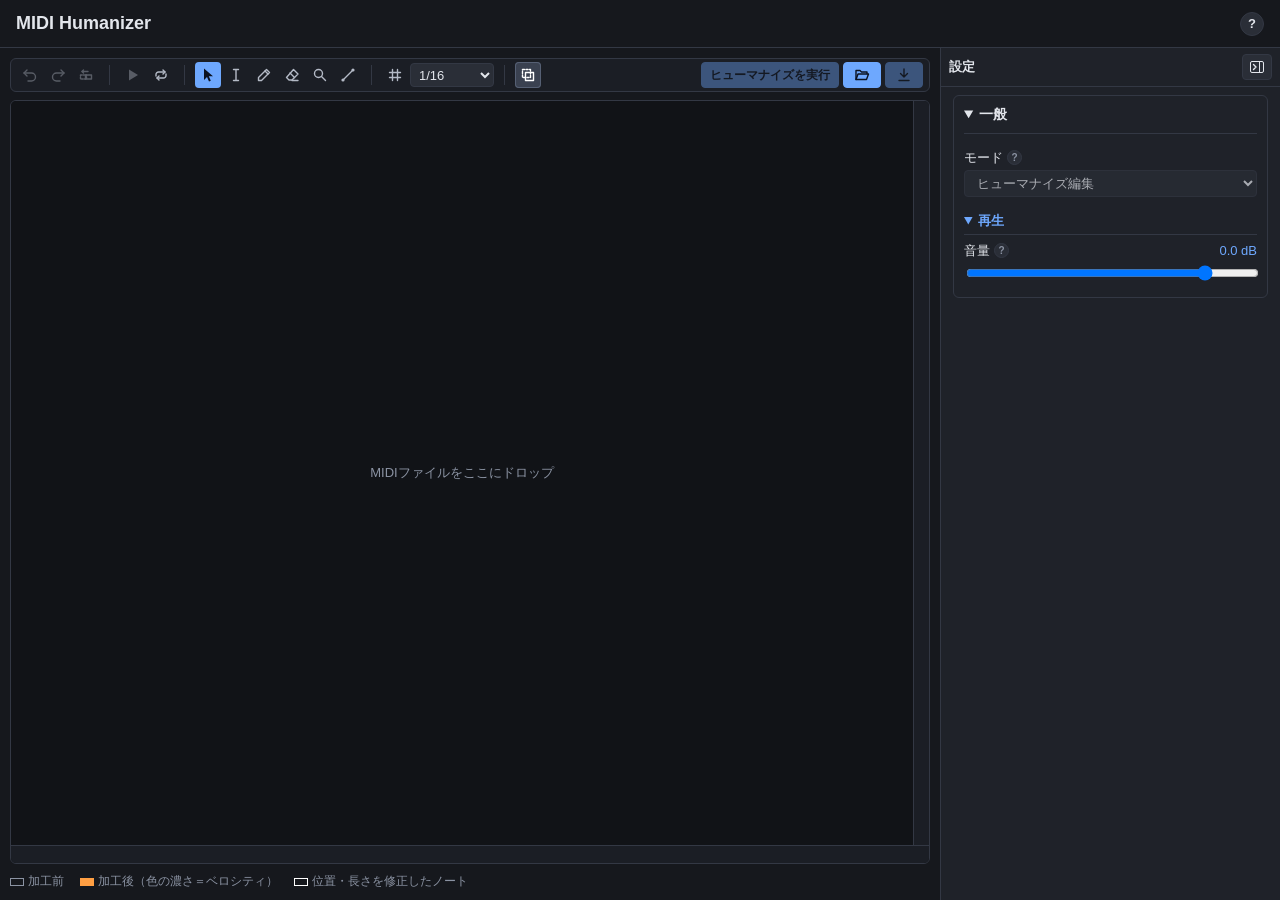
<file: apps/midi-humanizer/index.html>
<!doctype html>
<html lang="ja">
  <head>
    <meta charset="utf-8" />
    <title>MIDI Humanizer</title>
    <meta name="viewport" content="width=device-width, initial-scale=1" />
    <link rel="stylesheet" href="css/style.css" />
  </head>
  <body>
    <header>
      <h1>MIDI Humanizer</h1>
      <button id="helpBtn" type="button" class="help-btn" title="操作方法" aria-label="操作方法">?</button>
    </header>

    <main>
      <section id="view">
        <!-- Cubase風のツールバー。アイコンは 16×16 の線画（stroke は文字色） -->
        <div class="toolbar" role="toolbar" aria-label="ツールバー">
          <span class="tb-group">
            <button id="undoBtn" type="button" class="tb-btn" disabled title="元に戻す（Ctrl+Z）" aria-label="元に戻す">
              <svg viewBox="0 0 16 16"><path d="M5 3 2 6l3 3" /><path d="M2 6h7.5a4 4 0 0 1 0 8H6" /></svg>
            </button>
            <button id="redoBtn" type="button" class="tb-btn" disabled title="やり直し（Ctrl+Y / Ctrl+Shift+Z）" aria-label="やり直し">
              <svg viewBox="0 0 16 16"><path d="m11 3 3 3-3 3" /><path d="M14 6H6.5a4 4 0 0 0 0 8H10" /></svg>
            </button>
            <button id="resetNotes" type="button" class="tb-btn" disabled title="ノートの修正を取り消す" aria-label="ノートの修正を取り消す">
              <svg viewBox="0 0 16 16"><rect x="2.5" y="8" width="6" height="4" stroke-dasharray="1.5 1.2" /><rect x="7.5" y="8" width="6" height="4" /><path d="M10 4.5H4" /><path d="M5.5 3 4 4.5 5.5 6" /></svg>
            </button>
          </span>
          <span class="tb-sep"></span>
          <span class="tb-group">
            <button id="playToggle" type="button" class="tb-btn play" disabled title="再生／停止（Space）" aria-label="再生／停止">
              <svg class="ic-play" viewBox="0 0 16 16"><path class="fill" d="M4 2.5v11l9-5.5z" /></svg>
              <svg class="ic-stop" viewBox="0 0 16 16"><rect class="fill" x="3.5" y="3.5" width="9" height="9" /></svg>
            </button>
            <button id="loopToggle" type="button" class="tb-btn" aria-pressed="false" title="ループ再生" aria-label="ループ再生">
              <svg viewBox="0 0 16 16"><path d="M3 9V7.5A2.5 2.5 0 0 1 5.5 5H12" /><path d="m10 3 2 2-2 2" /><path d="M13 7v1.5a2.5 2.5 0 0 1-2.5 2.5H4" /><path d="m6 13-2-2 2-2" /></svg>
            </button>
          </span>
          <span class="tb-sep"></span>
          <span id="toolGroup" class="tb-group tb-tools" role="radiogroup" aria-label="編集ツール">
            <button type="button" class="tb-btn" data-tool="smart" role="radio" aria-checked="true" title="スマート（1）" aria-label="スマート">
              <svg viewBox="0 0 16 16"><path class="fill" d="M4 1.5v11.5l3-3 2 4.5 1.8-.8-2-4.4H13z" /></svg>
            </button>
            <button type="button" class="tb-btn" data-tool="range" role="radio" aria-checked="false" title="範囲選択（2）" aria-label="範囲選択">
              <svg viewBox="0 0 16 16"><path d="M5.5 2.5h5M5.5 13.5h5M8 2.5v11" /></svg>
            </button>
            <button type="button" class="tb-btn" data-tool="pencil" role="radio" aria-checked="false" title="鉛筆（3）" aria-label="鉛筆">
              <svg viewBox="0 0 16 16"><path d="M10.5 2.5l3 3-8 8H2.5v-3z" /><path d="m9 4 3 3" /></svg>
            </button>
            <button type="button" class="tb-btn" data-tool="eraser" role="radio" aria-checked="false" title="消しゴム（4）" aria-label="消しゴム">
              <svg viewBox="0 0 16 16"><path d="M9.5 2.5 14 7l-6 6H5l-2.5-2.5z" /><path d="m6 6 4.5 4.5" /><path d="M8 13.5h6" /></svg>
            </button>
            <button type="button" class="tb-btn" data-tool="zoom" role="radio" aria-checked="false" title="ズーム（5）" aria-label="ズーム">
              <svg viewBox="0 0 16 16"><circle cx="6.5" cy="6.5" r="4" /><path d="m9.5 9.5 4 4" /></svg>
            </button>
            <button type="button" class="tb-btn" data-tool="line" role="radio" aria-checked="false" title="ライン（6）" aria-label="ライン">
              <svg viewBox="0 0 16 16"><path d="M3 13 13 3" /><circle class="fill" cx="3" cy="13" r="1.6" /><circle class="fill" cx="13" cy="3" r="1.6" /></svg>
            </button>
          </span>
          <span class="tb-sep"></span>
          <span class="tb-group">
            <button id="snapToggle" type="button" class="tb-btn" aria-pressed="false" title="スナップ" aria-label="スナップ">
              <svg viewBox="0 0 16 16"><path d="M2.5 5.5h11M2.5 10.5h11M5.5 2.5v11M10.5 2.5v11" /></svg>
            </button>
            <select id="snapGrid" class="tb-select" title="グリッドの値" aria-label="グリッドの値">
              <option value="1/1">1/1</option>
              <option value="1/2">1/2</option>
              <option value="1/4">1/4</option>
              <option value="1/8">1/8</option>
              <option value="1/16" selected>1/16</option>
              <option value="1/32">1/32</option>
              <option value="1/2T">1/2 3連</option>
              <option value="1/4T">1/4 3連</option>
              <option value="1/8T">1/8 3連</option>
              <option value="1/16T">1/16 3連</option>
              <option value="1/32T">1/32 3連</option>
            </select>
          </span>
          <span id="handTools" class="tb-group hand-tools">
            <span class="tb-sep"></span>
            <button id="toLeft" type="button" class="tb-btn hand-btn left" data-icon="handLeft" aria-pressed="false" title="左手（L）" aria-label="左手"></button>
            <button id="toRight" type="button" class="tb-btn hand-btn right" data-icon="handRight" aria-pressed="false" title="右手（R）" aria-label="右手"></button>
            <span id="articTools" class="hidden">
              <button id="toNormal" type="button" class="tb-btn hand-btn" aria-pressed="false" aria-label="通常（ミュートなし）">N</button>
              <button id="toBrush" type="button" class="tb-btn hand-btn" aria-pressed="false" aria-label="ブラッシング">×</button>
              <button id="toPalm" type="button" class="tb-btn hand-btn" aria-pressed="false" aria-label="パームミュート">PM</button>
            </span>
            <button id="toAuto" type="button" class="tb-btn hand-btn" data-icon="reset" title="自動に戻す（A）" aria-label="自動に戻す"></button>
            <span id="handInfo" class="hand-info"></span>
          </span>
          <span class="tb-sep"></span>
          <span class="tb-group">
            <label id="colorTools" class="tb-label" title="色分け">
              <svg viewBox="0 0 16 16"><path d="M8 2a6 6 0 1 0 0 12c1 0 1.3-.8.8-1.6-.6-.9 0-1.9 1-1.9H12a2 2 0 0 0 2-2C14 4.7 11.3 2 8 2z" /><circle class="fill" cx="5" cy="7" r="1" /><circle class="fill" cx="8" cy="5" r="1" /><circle class="fill" cx="11" cy="7" r="1" /></svg>
              <select id="colorMode" class="tb-select" aria-label="色分け"></select>
            </label>
            <label class="tb-btn tb-check" title="加工前を重ねて表示">
              <input type="checkbox" id="showOriginal" checked />
              <svg viewBox="0 0 16 16"><rect x="2.5" y="2.5" width="8" height="8" stroke-dasharray="2 1.5" /><rect x="5.5" y="5.5" width="8" height="8" /></svg>
            </label>
          </span>
          <!-- 拡大はズームツールと Ctrl+ホイールで操作する（値の保持用に残す） -->
          <input type="range" id="zoom" class="hidden" min="0.02" max="0.6" step="any" value="0.12" />
          <!-- 実行・開く・書き出しは折り返しても離さない -->
          <span class="tb-file">
            <button id="runBtn" type="button" class="primary tb-download tb-run" disabled>ヒューマナイズを実行</button>
            <button id="openFile" type="button" class="primary tb-download" data-icon="open" aria-label="MIDIを開く"></button>
            <input type="file" id="file" accept=".mid,.midi" hidden />
            <button id="download" type="button" class="primary tb-download" disabled title="MIDIを書き出す" aria-label="MIDIを書き出す">
              <svg viewBox="0 0 16 16" aria-hidden="true"><path d="M8 2v8M4.5 6.5 8 10l3.5-3.5M3 13.5h10" /></svg>
            </button>
          </span>
        </div>
        <!-- ピアノロールと、右端（音域のスクロール・縦ズーム）・右下（横ズーム）のバー（Cubase風） -->
        <div class="roll-frame">
        <div id="rollWrap" class="roll-wrap">
          <!-- 小節番号の帯・音高とレーン名の列は、スクロールしても見えるよう重ねて固定表示する -->
          <div class="roll-inner">
            <canvas id="rollCorner" class="roll-corner" width="0" height="0"></canvas>
            <canvas id="rollRuler" class="roll-ruler" width="0" height="0"></canvas>
            <canvas id="rollKeys" class="roll-keys" width="0" height="0"></canvas>
            <canvas id="roll"></canvas>
          </div>
          <!-- 左端の列の下端に固定表示する、CC・ピッチベンドのレーンの作成・設定 -->
          <div id="laneTools" class="lane-tools hidden">
            <button id="laneAdd" type="button" title="コントローラーレーンを作成">＋</button>
            <button id="laneMenu" type="button" title="コントローラーレーン設定">▼</button>
          </div>
          <div id="selBox" class="sel-box hidden"></div>
          <div id="valueTip" class="value-tip hidden"></div>
          <div id="playhead" class="playhead hidden"><i></i></div>
          <div id="emptyMsg" class="empty-msg">MIDIファイルをここにドロップ</div>
        </div>
        <!-- 右端: ノート領域の横に、音域のスクロールバーと縦ズーム（行の高さ）を並べる。位置は app.js がノート領域に合わせる -->
        <div id="vBar" class="v-bar">
          <div id="pitchBar" class="pitch-bar hidden">
            <button id="pitchUp" type="button" class="bar-btn" title="高い音域へ" aria-label="高い音域へ">▲</button>
            <div id="pitchTrack" class="pitch-track"><div id="pitchThumb" class="pitch-thumb"></div></div>
            <button id="pitchDown" type="button" class="bar-btn" title="低い音域へ" aria-label="低い音域へ">▼</button>
            <button id="vZoomOut" type="button" class="bar-btn" title="縦に縮小" aria-label="縦に縮小">−</button>
            <input type="range" id="vZoom" class="v-zoom" min="3" max="24" step="1" value="7" title="縦方向の拡大" aria-label="縦方向の拡大" />
            <button id="vZoomIn" type="button" class="bar-btn" title="縦に拡大" aria-label="縦に拡大">＋</button>
          </div>
        </div>
        <!-- 下端: 横スクロール（ノート領域の幅に合わせる）と横ズーム -->
        <div class="h-bar">
          <span id="hScrollBox" class="h-scroll hidden">
            <button id="scrollLeftBtn" type="button" class="bar-btn" title="前へ" aria-label="前へ">◀</button>
            <span id="hTrack" class="h-track"><span id="hThumb" class="h-thumb"></span></span>
            <button id="scrollRightBtn" type="button" class="bar-btn" title="後へ" aria-label="後へ">▶</button>
          </span>
          <span id="hZoomBox" class="h-zoom hidden">
            <button id="hZoomOut" type="button" class="bar-btn" title="横に縮小" aria-label="横に縮小">−</button>
            <input type="range" id="hZoom" min="0" max="1000" step="1" value="500" title="横方向の拡大" aria-label="横方向の拡大" />
            <button id="hZoomIn" type="button" class="bar-btn" title="横に拡大" aria-label="横に拡大">＋</button>
          </span>
        </div>
        </div>
        <div class="legend">
          <span><i class="sw before"></i>加工前</span>
          <span class="legend-vel"><i class="sw after"></i>加工後（色の濃さ＝ベロシティ）</span>
          <span id="legendParts" class="legend-part legend-parts"></span>
          <span class="legend-hand"><i class="sw left"></i>左手</span>
          <span class="legend-hand"><i class="sw right"></i>右手（明るさ＝ベロシティ）</span>
          <span class="legend-strum"><i class="sw right"></i>↓ ダウン</span>
          <span class="legend-strum"><i class="sw left"></i>↑ アップ</span>
          <span class="legend-strum"><i class="sw single"></i>単音（明るさ＝ベロシティ）</span>
          <span class="legend-strum">× ブラッシング／PM パームミュート</span>
          <span><i class="sw edited"></i>位置・長さを修正したノート</span>
        </div>
        <!-- ヘッダーの「?」で開く操作方法（help.js がモーダルに入れて表示する） -->
        <template id="helpContent">
          <dl class="help-list">
            <dt>モード</dt>
            <dd>設定「一般」のモードで切り替える。MIDI編集：読み込んだMIDI（加工前）のノートを直接編集する（位置・長さ・音高・追加・削除・ノーマライズ）。ヒューマナイズ編集：ヒューマナイズした結果を手直しする（ノートは位置・長さの修正だけ。追加・削除・音高の変更はできない）。MIDI編集で変えてからヒューマナイズ編集に戻すと、ヒューマナイズし直す</dd>
            <dt>ツール</dt>
            <dd>ツールバーで切り替える（1〜6 キー）。スマート：下の「ノート」「レーン」の操作すべて／範囲選択：ドラッグで区間を選ぶ（クリック・Esc で解除）／鉛筆：ピアノのノートの手・ギターの和音のストローク方向の編集、レーンに点を描く（MIDI編集ではノートを追加。クリックでグリッド1つ分、右へドラッグで伸ばす）／消しゴム：レーンの点をクリック・なぞって消す（MIDI編集ではノートを消す）／ズーム：クリックで拡大、Alt+クリックで縮小／ライン：レーンにドラッグで直線（スロープ）を引く</dd>
            <dt>スナップ</dt>
            <dd>ツールバーの # でグリッドへの吸着をオン／オフ、右の欄でグリッドの値（1/1〜1/32・3連）を選ぶ。Shift を押している間はオン／オフが逆になる</dd>
            <dt>再生</dt>
            <dd>Space で再生／停止。上端の小節番号の帯（1小節目と拍子の変わる小節には拍子も表示）をクリック・ドラッグで再生位置を指定（Shift で拍に合わせる）、Ctrl+ドラッグで範囲選択（Ctrl+クリックで解除）。ループ（⟲）をオンにすると、範囲選択の区間をくり返す</dd>
            <dt>ノート</dt>
            <dd>ドラッグで移動、右端のドラッグで長さ変更（スナップに従う）。何も無い所のドラッグで範囲選択し、選択中のノートはまとめて動かせる。Esc で選択解除。位置・長さの修正はノートごとに覚え、パラメータを変えて実行し直してもヒューマナイズ後の位置に足し直す（白枠のノート）。ノートの右クリックでそのノートの修正を、ツールバーの取り消しボタンで選択したノート（選択が無ければすべて）の修正を取り消す。MIDI編集では上下へのドラッグで音高も変わり、ノートの右クリック・Delete キーでノートを消す</dd>
            <dt>左手／右手</dt>
            <dd>ピアノで色分けが「左手／右手」のとき、スマート・鉛筆でノートをクリックすると左手⇔右手を切り替え。ツールバーの L／R をオンにすると、鉛筆でなぞったノートをその手にする。選択して L（左手）／ R（右手）／ A（自動に戻す）キー・ボタン</dd>
            <dt>ストローク方向</dt>
            <dd>ギターで色分けが「方向 ↓↑」のとき、和音（2音以上）をクリックするとダウン⇔アップを切り替え（和音のノートをまとめて変える）。ツールバーの ↓／↑ をオンにすると、鉛筆でなぞった和音をその方向にする。選択して D（ダウン）／ U（アップ）／ A（自動に戻す）キー・ボタン。単音は方向で処理が変わらないため対象外</dd>
            <dt>ミュート奏法</dt>
            <dd>ギターで、ブラッシングの音に「×」、パームミュートの音に「PM」を表示する。選択して N（通常）／ X（ブラッシング）／ P（パームミュート）キー、またはツールバーの N／×／PM で変更（同時に鳴る音をまとめて変える。単音も対象）。ボタンをオンにすると、鉛筆でなぞった音をその奏法にする。A は方向と奏法の両方を判定に戻す</dd>
            <dt>レーン</dt>
            <dd>スマートではクリックで点を追加、点のクリックで選択（Shift+クリックで追加・解除）、点の無い所のドラッグで範囲選択（Shift で追加選択）、点のドラッグで移動、右クリックで削除、Delete キーで選択中の点を削除、Esc で選択解除（点のダブルクリックでステップ⇔スロープを切り替え）。鉛筆・消しゴム・ラインでも描ける。左端のレーン名のクリックで折りたたみ。左下の ＋ でレーンを作成、▼ でレーンの種類の変更・削除。MIDI編集では表示だけ（編集できない）。区間のレーン（ヒューマナイズ編集で、ベロシティの下に常に表示）は、クリックでその区間を範囲選択、ドラッグ・Shift+クリックで複数の区間をまとめて範囲選択（間の区間も含む。範囲選択・ズームのツールではツールのまま使え、範囲選択のツールなら区間に揃えずに選べる）。区間ごとに設定（プリセット・パラメータ・強度）を持ち、範囲を選ぶと先頭の区間の設定を設定欄に読み込む。範囲なしで実行すると、設定欄に出している区間だけ今の設定にし、ほかの区間はそれぞれの設定のまま揺らぎを振り直す。ヒューマナイズのパラメータ・強度・ドラムマップを変えると、値が決まったとき（スライダーは離したとき）に同じ区間（範囲選択があれば範囲内）を揺らぎを変えずに自動で処理し直す。レーン名の右のボタンで区間を結合（範囲選択があれば範囲の中だけ。拍子の変わる位置の境目は消えない）</dd>
            <dt>表示</dt>
            <dd>ノートとベロシティの境目のドラッグでノート領域の高さを変更（ダブルクリックで枠に合わせる）。ノート領域のホイール・右端のスクロールバーで音域を上下に移動。右端の − ＋ とスライダーで縦方向（1音の高さ）、右下で横方向に拡大・縮小。下端のバー・Shift+ホイールで横にスクロール。ホイールを押したままドラッグでつかんでスクロール、Ctrl+ホイール・ズームツールで横方向に拡大・縮小（カーソル位置を基準）</dd>
            <dt>元に戻す</dt>
            <dd>Ctrl+Z で元に戻す、Ctrl+Y / Ctrl+Shift+Z でやり直し（ノートの位置・長さ・レーンの編集が対象。手の修正は対象外）。ノートの編集は実行し直しても戻せるが、レーンの編集は実行し直すと戻せなくなる。MIDI編集の履歴は別に持つ（ノートの移動・追加・削除・ノーマライズ。最大50操作）。MIDI編集で変えてヒューマナイズし直すと、ヒューマナイズ編集の履歴は消える</dd>
          </dl>
        </template>
      </section>

      <aside id="controls">
        <div id="sideResizer" class="side-resizer" title="幅を変更"></div>
        <div class="side-head">
          <span class="side-title">設定</span>
          <!-- 再生ボタン（▶）と紛らわしくないよう、サイドパネルの絵＋矢印のアイコンにする。折りたたみ時は縦書きの「設定」も出す -->
          <button id="sideToggle" type="button" class="side-toggle" aria-expanded="true" title="設定を閉じる" aria-label="設定を閉じる">
            <svg class="side-toggle-icon" viewBox="0 0 16 16" width="16" height="16" aria-hidden="true">
              <rect x="1.5" y="2.5" width="13" height="11" rx="1.5" fill="none" stroke="currentColor"/>
              <line x1="10.5" y1="2.5" x2="10.5" y2="13.5" stroke="currentColor"/>
              <path class="side-toggle-arrow" d="M4.5 5.5 7 8 4.5 10.5" fill="none" stroke="currentColor" stroke-width="1.4" stroke-linecap="round" stroke-linejoin="round"/>
            </svg>
            <span class="side-toggle-label">設定</span>
          </button>
        </div>
        <div class="side-scroll">
          <details class="cat" open>
            <summary>一般</summary>
            <section>
              <!-- ファイルの情報と、ファイルを開いたときのモーダルで選んだ楽器・使用チャンネル（開き直すまで変えない） -->
              <div id="fileInfo" class="info"></div>
            </section>

            <section>
              <label class="row" for="mode"><span class="name" data-desc="MIDI編集：読み込んだMIDI（加工前）のノートを直接編集する。位置・長さ・音高の変更、追加・削除と、ノーマライズ（実演奏やヒューマナイズ済みのデータを、ベタ打ち相当に揃える）ができる。ヒューマナイズ編集：ヒューマナイズした結果を手直しする。MIDI編集で変えてからヒューマナイズ編集に切り替えると、今の設定でヒューマナイズし直す。ファイルを開くとヒューマナイズ編集になる">モード</span>
                <select id="mode" autocomplete="off" disabled>
                  <option value="source">MIDI編集</option>
                  <option value="humanize" selected>ヒューマナイズ編集</option>
                </select>
              </label>
              <!-- 楽器固有の詳細設定（スキーマの cat: 'instrument' のグループと、ドラムマップ）はモーダルで編集する -->
              <div id="playGroup" class="row buttons">
                <button id="openInstParams" type="button">楽器固有の詳細設定…</button>
              </div>
              <!-- モーダルの中身。開くたびにモーダルへ移し、閉じたらボタンの後ろへ戻す -->
              <div id="instPanel" class="hidden">
                <!-- ピアノ・ギター（中のグループは設定を描き直すたびに作り直す） -->
                <div id="instParams"></div>
                <!-- ドラム -->
                <section id="drumMap" class="group"></section>
              </div>
            </section>

            <!-- 試聴の設定（書き出すMIDIには影響しない。値はブラウザに保存） -->
            <details class="group" open>
              <summary>再生</summary>
              <label class="row" for="volume"><span class="head"><span class="name" data-desc="試聴の音量（0 dB が標準、左端は無音）。上げても -1 dB のリミッターで音割れを防ぐ。書き出すMIDIには影響しない">音量</span><span class="val" id="volumeVal"></span></span>
                <input type="range" id="volume" min="-60" max="12" step="0.5" value="0" />
              </label>
            </details>
          </details>

          <!-- ノーマライズ・ヒューマナイズの大項目は、ファイルを開くまで出さない（モードとあわせて syncCatUi で切り替える） -->
          <details id="normCat" class="cat" open>
            <summary>ノーマライズ</summary>
            <div id="normParams"></div>
            <p id="normGridWarn" class="hint warn hidden"></p>
          </details>

          <details id="humanCat" class="cat" open>
            <summary>ヒューマナイズ</summary>
            <section>
              <label class="row" for="intensity"><span class="head"><span class="name" data-desc="ランダムな揺れとタイミングのずれをまとめて増減（強弱の設計は対象外）">パラメータ強度</span><span class="val" id="intensityVal"></span></span>
                <input type="range" id="intensity" min="0" max="2" step="0.05" value="1" />
              </label>
            </section>
            <!-- プリセット・楽器ごとのパラメータは、ファイルを開いて楽器が決まるまで出さない（.file-only） -->
            <section class="file-only">
              <label class="row">プリセット <select id="preset"></select></label>
              <p id="presetMeterWarn" class="hint warn hidden"></p>
              <div class="row buttons">
                <button id="importPreset" type="button" data-icon="open" aria-label="プリセットを開く"></button>
                <button id="overwritePreset" type="button" data-icon="save" aria-label="上書き保存"></button>
                <button id="saveAsPreset" type="button" data-icon="saveAs" aria-label="名前を付けて保存"></button>
                <button id="exportPreset" type="button" data-icon="export" aria-label="プリセットを書き出す"></button>
                <button id="deletePreset" type="button" data-icon="delete" aria-label="削除"></button>
                <input type="file" id="presetFile" accept=".json" hidden />
              </div>
            </section>
            <div id="params" class="file-only"></div>
            <!-- ピアノの設定「「左手／右手」の判定」の欄（一般 > 楽器固有の詳細設定のモーダル）に差し込む（設定を描き直すたびに入れ直す） -->
            <div id="handActions" class="row buttons">
              <button id="clearHands" type="button" data-icon="reset" aria-label="修正内容を削除"></button>
              <button id="rejudgeHands" type="button" data-icon="refresh" aria-label="再判定する"></button>
            </div>
            <!-- ギターの設定「ストロークの方向・奏法」の欄（一般 > 楽器固有の詳細設定のモーダル）に差し込む（同上） -->
            <div id="strumActions" class="row buttons">
              <button id="clearStrums" type="button" data-icon="reset" aria-label="修正内容を削除"></button>
              <button id="rejudgeStrums" type="button" data-icon="refresh" aria-label="再判定する"></button>
            </div>
            <!-- ピアノ・ギターの設定「フレーズ検出」の欄に差し込む（同上） -->
            <div id="phraseActions" class="row buttons">
              <button id="clearPhrases" type="button" data-icon="reset" aria-label="修正内容を削除"></button>
              <button id="redetectPhrases" type="button" data-icon="refresh" aria-label="再検出する"></button>
            </div>
          </details>
        </div>
      </aside>
    </main>

    <div id="dropOverlay" class="drop-overlay hidden"><p>ドロップしてMIDIファイルを読み込み</p></div>

    <script src="js/core/midi-io.js"></script>
    <script src="js/core/rng.js"></script>
    <script src="js/core/timing.js"></script>
    <script src="js/core/analysis.js"></script>
    <script src="js/core/chords.js"></script>
    <script src="js/core/hands.js"></script>
    <script src="js/core/quantize.js"></script>
    <script src="js/core/edit.js"></script>
    <script src="js/core/strums.js"></script>
    <script src="js/core/analyze.js"></script>
    <script src="js/core/source.js"></script>
    <script src="presets/_bundle.js"></script>
    <script src="js/presets.js"></script>
    <script src="js/drum-map.js"></script>
    <script src="js/humanizers/piano.js"></script>
    <script src="js/humanizers/guitar.js"></script>
    <script src="js/humanizers/drums.js"></script>
    <script src="js/humanizers/pipeline.js"></script>
    <script src="js/normalizer.js"></script>
    <script src="js/core/source-edit.js"></script>
    <script src="js/ui/icons.js"></script>
    <script src="js/ui/modal.js"></script>
    <script src="js/ui/load-dialog.js"></script>
    <script src="js/ui/preview.js"></script>
    <!-- サウンドフォントの音色の一覧（node tools/build-sf2.js で生成。無ければ試聴は簡易シンセ） -->
    <script src="sf2/_built/index.js"></script>
    <script src="js/ui/sf2.js"></script>
    <script src="js/ui/player.js"></script>
    <script src="js/ui/drum-map-ui.js"></script>
    <script src="js/ui/lanes.js"></script>
    <script src="js/ui/help.js"></script>
    <script src="js/ui/app.js"></script>
  </body>
</html>
</file>
<file: apps/midi-humanizer/css/style.css>
:root {
  --bg: #16181d;
  --panel: #1f2229;
  --line: #333844;
  --text: #e3e6ec;
  --muted: #8b93a3;
  --accent: #6ea8fe;
  --danger: #ff6b6b;
}
* { box-sizing: border-box; }
body { margin: 0; background: var(--bg); color: var(--text); font: 13px/1.5 "Segoe UI", "Yu Gothic UI", sans-serif; height: 100vh; display: flex; flex-direction: column; }
header { padding: 10px 16px; border-bottom: 1px solid var(--line); display: flex; align-items: baseline; gap: 12px; }
header h1 { margin: 0; font-size: 18px; }
header .sub { color: var(--muted); }
.help-btn { margin-left: auto; align-self: center; width: 24px; height: 24px; padding: 0; border-radius: 50%; font-weight: 600; line-height: 1; }
main { flex: 1; display: flex; min-height: 0; }

#controls { position: relative; flex-shrink: 0; width: var(--side-w, 340px); display: flex; flex-direction: column; border-left: 1px solid var(--line); background: var(--panel); }
/* 左端の境界線をドラッグして幅を変える。ドラッグ中は文字選択を止める */
.side-resizer { position: absolute; top: 0; bottom: 0; left: -3px; width: 6px; cursor: col-resize; z-index: 5; }
.side-resizer:hover, body.side-resizing .side-resizer { background: var(--accent); opacity: .5; }
body.side-resizing { cursor: col-resize; user-select: none; }
#controls.collapsed .side-resizer { display: none; }
.side-head { display: flex; align-items: center; gap: 8px; padding: 6px 8px; border-bottom: 1px solid var(--line); }
.side-title { font-weight: 600; }
.side-toggle { margin-left: auto; display: inline-flex; flex-direction: column; align-items: center; gap: 6px; padding: 4px 6px; line-height: 1; }
.side-toggle-icon { display: block; }
.side-toggle-label { display: none; writing-mode: vertical-rl; letter-spacing: 2px; }
/* 矢印は開いているとき右向き（閉じる）、折りたたみ時は左向き（開く） */
#controls.collapsed .side-toggle-arrow { transform: rotate(180deg); transform-origin: 5.75px 8px; }
/* 折りたたみ時は開閉ボタンだけの細い帯にする */
#controls.collapsed { width: 40px; }
#controls.collapsed .side-scroll, #controls.collapsed .side-title { display: none; }
#controls.collapsed .side-head { border-bottom: none; padding: 6px 4px; justify-content: center; }
#controls.collapsed .side-toggle { margin-left: 0; padding: 6px 4px; }
#controls.collapsed .side-toggle-label { display: block; }
.side-scroll { flex: 1; overflow-y: auto; padding: 8px 12px; }
#controls section, .group { margin-bottom: 14px; }
.group h3, .group > summary { font-size: 13px; margin: 0 0 6px; padding-bottom: 4px; border-bottom: 1px solid var(--line); color: var(--accent); font-weight: 600; }
details > summary { cursor: pointer; user-select: none; }
.group .group { margin-left: 10px; }
details.cat { margin-bottom: 8px; border: 1px solid var(--line); border-radius: 6px; padding: 0 10px; }
details.cat > summary { font-size: 14px; font-weight: 600; padding: 8px 0; }
details.cat[open] > summary { margin-bottom: 6px; border-bottom: 1px solid var(--line); }
.row { display: flex; flex-direction: column; gap: 2px; margin-bottom: 8px; }
.row.check { flex-direction: row; align-items: center; gap: 6px; }
.row .head { display: flex; justify-content: space-between; }
.load-modal select { width: 100%; }
.load-modal .hint { margin: 4px 0 0; }
.load-modal .load-inst { margin-right: auto; } /* 楽器固有の詳細設定は左端、キャンセル・読み込むは右端 */
.val { color: var(--accent); font-variant-numeric: tabular-nums; }
.hint { color: var(--muted); font-size: 11px; margin: -4px 0 8px; }
.wave-edit { display: flex; flex-direction: column; align-items: flex-start; gap: 4px; }
.wave-edit canvas { width: 100%; height: 80px; border: 1px solid var(--line); border-radius: 4px; cursor: crosshair; touch-action: none; }
.beats-edit { display: flex; flex-direction: column; gap: 4px; }
.beats-edit canvas { width: 100%; height: 64px; border: 1px solid var(--line); border-radius: 4px; touch-action: none; }
.strum-edit canvas { height: 100px; }
.beats-swing { display: flex; align-items: center; gap: 6px; font-size: 12px; }
.beats-swing input[type='range'] { flex: 1; min-width: 0; }
.beats-swing .val { min-width: 7em; text-align: right; color: var(--muted); }
.beats-foot {display: flex; justify-content: space-between; align-items: center; gap: 6px; color: var(--muted); font-size: 12px; }
.inline { display: flex; gap: 6px; }
.buttons { flex-direction: row; gap: 6px; }
input[type="range"] { width: 100%; }
select, input[type="text"], button { background: #2a2e37; color: var(--text); border: 1px solid var(--line); border-radius: 4px; padding: 4px 8px; font: inherit; }
button { cursor: pointer; }
button:hover:not(:disabled) { border-color: var(--accent); }
button:disabled { opacity: 0.4; cursor: default; }
button.primary { background: var(--accent); color: #0b1220; border-color: var(--accent); font-weight: 600; }
/* 文字の代わりにアイコンだけを出すボタン（icons.js。説明は title のツールチップ） */
.ic-btn { display: inline-flex; align-items: center; justify-content: center; min-width: 32px; height: 28px; padding: 0 8px; }
.ic-btn svg { width: 16px; height: 16px; flex: none; fill: none; stroke: currentColor; stroke-width: 1.4; stroke-linecap: round; stroke-linejoin: round; }
.ic-btn svg .fill { fill: currentColor; stroke: none; }
.ic-btn:focus-visible { outline: 2px solid var(--accent); outline-offset: 1px; }
.beats-edit > .ic-btn { align-self: flex-end; }

.info { color: var(--muted); font-size: 12px; margin-top: 6px; white-space: pre-line; }

#view { flex: 1; display: flex; flex-direction: column; min-width: 0; padding: 10px; gap: 8px; }
.toolbar { display: flex; align-items: center; gap: 6px; flex-wrap: wrap; padding: 3px 6px; background: #1b1e25; border: 1px solid var(--line); border-radius: 6px; }
.toolbar .spacer { flex: 1; }
/* Cubase風のアイコンボタン（16×16 の線画。.fill は塗りつぶす部分） */
.tb-group { display: inline-flex; align-items: center; gap: 2px; }
.tb-sep { width: 1px; height: 20px; margin: 0 4px; background: var(--line); }
.tb-btn { display: inline-flex; align-items: center; justify-content: center; min-width: 26px; height: 26px; padding: 0 4px; border-color: transparent; background: none; color: #b4bac6; }
.tb-btn:hover:not(:disabled) { background: #2a2e37; border-color: transparent; color: var(--text); }
.toolbar svg { width: 16px; height: 16px; flex: none; fill: none; stroke: currentColor; stroke-width: 1.4; stroke-linecap: round; stroke-linejoin: round; }
.toolbar svg .fill { fill: currentColor; stroke: none; }
/* オンの状態（選択中のツール・ループ・スナップ・加工前の重ね表示） */
.tb-btn[aria-checked="true"], .tb-btn[aria-pressed="true"], .tb-check:has(input:checked) { background: #3a4150; color: #fff; box-shadow: inset 0 0 0 1px #566074; }
.tb-tools .tb-btn[aria-checked="true"] { background: var(--accent); color: #0b1220; box-shadow: none; }
.tb-check input { display: none; }
.tb-check { cursor: pointer; border-radius: 4px; }
.tb-label { display: inline-flex; align-items: center; gap: 4px; color: #b4bac6; }
.tb-select { height: 24px; padding: 0 4px; }
#snapGrid { width: 84px; }
/* 再生ボタンは再生中だけ停止のアイコンにする */
.play .ic-stop, .play.on .ic-play { display: none; }
.play.on .ic-stop { display: block; }
/* ツールバー右端の「MIDIを開く」「MIDIを書き出す」（強調色のボタン） */
.tb-download { display: inline-flex; align-items: center; gap: 4px; height: 26px; padding: 0 10px; }
/* 右端に寄せる（折り返したときも右端） */
.tb-file { display: inline-flex; align-items: center; gap: 4px; margin-left: auto; }
.tb-run { padding: 0 8px; white-space: nowrap; font-size: 12px; }
.hand-btn { font-weight: 700; font-size: 12px; }
/* 手・ストローク方向・奏法のボタン（ギターは6個並ぶので詰める） */
.hand-tools .hand-btn { min-width: 22px; padding: 0 2px; }
#articTools { display: contents; }
.hand-btn.right { color: hsl(212, 85%, 65%); }
.hand-btn.left { color: hsl(28, 85%, 62%); }
.hand-btn.right[aria-pressed="true"] { background: hsl(212, 85%, 55%); color: #0b1220; box-shadow: none; }
.hand-btn.left[aria-pressed="true"] { background: hsl(28, 85%, 55%); color: #0b1220; box-shadow: none; }
/* ピアノロールの枠。右端に音域のスクロール・縦ズーム、下端の右に横ズームのバーを置く（Cubase風） */
.roll-frame { flex: 1; min-height: 0; display: grid; grid-template-columns: minmax(0, 1fr) 16px; grid-template-rows: minmax(0, 1fr) 18px; border: 1px solid var(--line); border-radius: 6px; overflow: hidden; background: #111317; }
/* ブラウザのスクロールバーは出さない（右端・右下のバーと重なるため）。スクロール自体はホイール・Shift+ホイール・ホイール押下のドラッグでできる */
.roll-wrap { overflow: auto; min-height: 0; background: #111317; scrollbar-width: none; }
.roll-wrap::-webkit-scrollbar { display: none; }
.v-bar { position: relative; overflow: hidden; background: #1b1e25; border-left: 1px solid var(--line); }
.pitch-bar { position: absolute; left: 0; right: 0; display: flex; flex-direction: column; align-items: center; }
.pitch-track { position: relative; flex: 1; min-height: 0; width: 100%; background: #15171c; cursor: default; }
.pitch-thumb { position: absolute; left: 3px; right: 3px; min-height: 12px; border-radius: 3px; background: #4a5160; }
.pitch-thumb:hover, .pitch-thumb.dragging { background: #6a7384; }
.bar-btn { flex: none; width: 16px; height: 14px; padding: 0; border: none; border-radius: 0; background: none; color: var(--muted); font-size: 9px; line-height: 1; }
.bar-btn:hover:not(:disabled) { color: var(--text); background: #2a2e37; }
.roll-frame input[type="range"] { accent-color: #8b93a3; }
.v-zoom { flex: none; writing-mode: vertical-lr; width: 16px !important; height: 56px; margin: 2px 0; }
.h-bar { grid-column: 1 / 3; display: flex; justify-content: flex-end; align-items: center; gap: 6px; background: #1b1e25; border-top: 1px solid var(--line); }
/* 横スクロール。左端は app.js がノート領域の左端（鍵盤の列の右）に合わせる */
.h-scroll { flex: 1; min-width: 0; display: flex; align-items: center; height: 100%; }
.h-track { position: relative; flex: 1; min-width: 0; height: 100%; background: #15171c; }
.h-thumb { position: absolute; top: 4px; bottom: 4px; min-width: 16px; border-radius: 3px; background: #4a5160; }
.h-thumb:hover, .h-thumb.dragging { background: #6a7384; }
.h-zoom { display: inline-flex; align-items: center; gap: 2px; padding-right: 2px; }
#hZoom { width: 96px; height: 14px; }
canvas { display: block; }
.legend { display: flex; flex-wrap: wrap; gap: 4px 16px; color: var(--muted); font-size: 12px; }
.legend > span { white-space: nowrap; }
.sw { display: inline-block; width: 14px; height: 8px; margin-right: 4px; vertical-align: middle; }
.sw.before { border: 1px solid #8b93a3; }
.sw.after { background: #ff9f43; }
.sw.edited { border: 1px solid #ffffff; }
.hidden { display: none !important; }
.off { display: none; }
.warn { color: #ffb86b; }

/* モーダルの見出し・本文（ドラムマップの欄・レーン設定などで共通） */
.dm-modal-head { display: flex; align-items: center; justify-content: space-between; }
.dm-modal-head h2 { margin: 0 0 10px; }
.dm-modal-x { border: none; background: none; color: var(--muted); font-size: 18px; padding: 0 6px; margin-top: -10px; }
.dm-modal-x:hover { color: var(--text); }
.dm-modal-body { flex: 1; min-height: 0; overflow-y: auto; padding-right: 4px; }
.dm-bar { display: flex; flex-wrap: wrap; align-items: center; gap: 6px; margin-bottom: 10px; }
.dm-map { display: flex; align-items: center; gap: 6px; margin-right: auto; }
.dm-map select { min-width: 200px; }
.dm-kb { margin-bottom: 10px; }
.dm-palette { display: flex; flex-wrap: wrap; gap: 4px; margin-bottom: 6px; }
.dm-brush { display: inline-flex; align-items: center; padding: 1px 8px; font-size: 11px; }
.dm-brush.on { border-color: var(--accent); box-shadow: 0 0 0 1px var(--accent) inset; }
.dm-kb-canvas { display: block; width: 100%; height: auto; cursor: pointer; touch-action: none; border-radius: 3px; }
.legend-parts { display: inline-flex; flex-wrap: wrap; gap: 4px 10px; white-space: normal !important; }
select.add { font-size: 11px; padding: 1px 4px; }
.roll-wrap { position: relative; }
/* 固定表示する部分（キャンバスの該当部分の写し）。幅を中身に合わせないと、横に画面幅を超えてスクロールしたところで固定が外れる */
.roll-inner { width: max-content; }
.roll-corner, .roll-ruler, .roll-keys { position: sticky; pointer-events: none; }
.roll-corner { top: 0; left: 0; z-index: 4; }
.roll-ruler { top: 0; z-index: 1; }
.roll-keys { left: 0; z-index: 3; }
.sel-box { position: absolute; border: 1px dashed #ffe066; background: rgba(255, 224, 102, 0.08); pointer-events: none; }
/* レーン上のカーソル位置の値 */
.value-tip { position: absolute; z-index: 3; padding: 1px 5px; border: 1px solid #6b6f78; border-radius: 2px; background: #d8d8d8; color: #111; font: 600 11px/1.3 sans-serif; pointer-events: none; white-space: nowrap; }
.hand-info { color: var(--muted); font-size: 12px; margin-left: 4px; }
.sw.right { background: hsl(212, 85%, 55%); }
.sw.left { background: hsl(28, 85%, 55%); }
.sw.single { background: hsl(220, 8%, 55%); }
.hand-tag { display: inline-block; margin-right: 6px; padding: 0 5px; border-radius: 3px; font-size: 11px; font-weight: 600; color: #0b1220; }
.hand-tag.right { background: hsl(212, 85%, 55%); }
.hand-tag.left { background: hsl(28, 85%, 55%); }
#roll:focus { outline: none; }

/* 再生 */
button.play.on { background: #3a2a2a; color: var(--danger); }

.playhead { position: absolute; top: 0; width: 0; border-left: 2px solid #ffd166; pointer-events: none; z-index: 2; }
.playhead i { position: absolute; top: 0; left: -7px; border: 6px solid transparent; border-top: 8px solid #ffd166; }
.playhead.playing { border-left-color: #ff5d5d; }
.playhead.playing i { border-top-color: #ff5d5d; }

/* ファイルのドロップ */
.empty-msg { position: absolute; inset: 0; display: flex; align-items: center; justify-content: center; text-align: center; color: var(--muted); pointer-events: none; }
.drop-overlay { position: fixed; inset: 0; z-index: 50; display: flex; align-items: center; justify-content: center; background: rgba(15, 20, 30, 0.75); border: 3px dashed var(--accent); pointer-events: none; }
.drop-overlay p { font-size: 20px; color: var(--text); }

/* モーダル */
.modal-back { position: fixed; inset: 0; z-index: 100; display: flex; align-items: center; justify-content: center; background: rgba(0, 0, 0, 0.55); }
.modal { min-width: 340px; max-width: 520px; background: var(--panel); border: 1px solid var(--line); border-radius: 8px; padding: 16px 18px; box-shadow: 0 10px 40px rgba(0, 0, 0, 0.5); }
.modal h2 { margin: 0 0 10px; font-size: 15px; }
.modal-msg { margin: 0 0 12px; white-space: pre-line; }
.modal input[type="text"] { width: 100%; }
.modal-choices { display: flex; flex-direction: column; gap: 8px; margin: 0 0 14px; }
.modal-choice { display: flex; align-items: flex-start; gap: 8px; cursor: pointer; }
.modal-choice input { margin-top: 3px; }
.modal-choice-text { display: flex; flex-direction: column; gap: 2px; }
.modal-choice-text small { color: var(--muted); font-size: 11px; }
.modal-sub { display: flex; flex-wrap: wrap; align-items: center; gap: 4px 14px; margin: -2px 0 0 24px; }
.modal-sub-label { color: var(--muted); font-size: 12px; }
.modal-sub .modal-choice:has(input:disabled) { opacity: 0.45; cursor: default; }
.modal-buttons { display: flex; justify-content: flex-end; gap: 8px; margin-top: 12px; }
button.danger { background: var(--danger); color: #1a0b0b; border-color: var(--danger); font-weight: 600; }

/* CC・ピッチベンドのレーン: 左端の列の下端に固定表示する作成・設定ボタン（高さは preview.js の FOOT_H と合わせる） */
.lane-tools { position: sticky; left: 0; bottom: 0; z-index: 5; display: flex; width: 72px; height: 20px; margin-top: -20px; background: #1b1e25; border-top: 1px solid var(--line); border-right: 1px solid var(--line); }
.lane-tools button { flex: 1; padding: 0; border: none; border-radius: 0; background: none; color: var(--muted); font-size: 11px; line-height: 1; }
.lane-tools button + button { border-left: 1px solid var(--line); font-size: 8px; }
.lane-tools button:hover:not(:disabled) { color: var(--text); background: #2a2e37; }
/* レーン設定（モーダル） */
.modal.lane-modal { width: min(420px, 94vw); max-height: 88vh; display: flex; flex-direction: column; outline: none; }
.lane-modal .dm-modal-body { display: flex; flex-direction: column; gap: 6px; }
/* 楽器固有の詳細設定（一般のボタンで開くモーダル。中身はサイドバーと同じ設定欄。ファイルを開く前は楽器ごとのタブを出す） */
/* タブを切り替えても大きさが変わらないよう、幅・高さを固定する（ドラムの鍵盤が入る幅。入りきらない分は本文をスクロール） */
.modal.inst-modal { width: min(1150px, 94vw); height: min(840px, 88vh); max-width: none; display: flex; flex-direction: column; outline: none; }
.inst-tabs { display: flex; gap: 2px; margin-bottom: 10px; border-bottom: 1px solid var(--line); }
.inst-tab { border: 1px solid transparent; border-bottom: none; border-radius: 4px 4px 0 0; background: none; color: var(--muted); padding: 4px 14px; margin-bottom: -1px; }
.inst-tab:hover { color: var(--text); }
.inst-tab[aria-selected="true"] { color: var(--accent); border-color: var(--line); background: var(--panel); }
/* 操作方法（ヘッダーの「?」で開くモーダル） */
.modal.help-modal { width: min(560px, 94vw); max-width: none; max-height: 88vh; display: flex; flex-direction: column; outline: none; }
.help-list { margin: 0; display: grid; grid-template-columns: auto 1fr; gap: 8px 14px; }
.help-list dt { font-weight: 600; white-space: nowrap; }
.help-list dd { margin: 0; }
/* 設定項目名の横の「?」（フォーカス・マウスで概要のツールチップ、クリックで詳細のモーダル） */
.name { display: inline-flex; align-items: center; gap: 4px; }
.info-btn { width: 15px; height: 15px; padding: 0; border-radius: 50%; flex: none; font-size: 10px; font-weight: 600; line-height: 1; color: var(--muted); }
.info-btn:hover:not(:disabled), .info-btn:focus-visible { color: var(--text); }
.info-tip { position: fixed; z-index: 110; max-width: 260px; padding: 5px 8px; border: 1px solid var(--line); border-radius: 4px; background: #2a2e37; color: var(--text); font-size: 12px; line-height: 1.45; box-shadow: 0 4px 14px rgba(0, 0, 0, 0.45); pointer-events: none; }
.info-tip-more { display: block; margin-top: 2px; color: var(--muted); font-size: 11px; }
.modal.info-modal { width: min(440px, 94vw); }
.info-detail { margin: 0; white-space: pre-line; }
.lane-item { display: flex; align-items: center; gap: 8px; }
.lane-item .lane-no { width: 22px; color: var(--muted); font-size: 12px; text-align: right; font-variant-numeric: tabular-nums; }
.lane-item .lane-sw { width: 10px; height: 10px; border-radius: 2px; flex: none; }
.lane-item select { flex: 1; }
.lane-item .lane-lock { min-width: 0; height: auto; align-self: stretch; padding: 0 7px; color: var(--muted); }
.lane-item .lane-lock:hover { color: var(--text); }
.lane-item .lane-lock[aria-pressed="true"] { color: var(--accent); }
.lane-item .lane-x { padding: 4px 9px; color: var(--muted); }
.lane-item .lane-x:hover { color: var(--danger); }
.lane-empty { color: var(--muted); margin: 4px 0; }
.lane-add { align-self: flex-start; margin-top: 4px; }
.roll-wrap.panning, .roll-wrap.panning canvas { cursor: grabbing !important; }

/* ピアノロール・レーンの右クリックメニュー */
.ctx-menu { position: fixed; z-index: 50; min-width: 180px; padding: 4px 0; border: 1px solid var(--line); border-radius: 4px; background: var(--panel); box-shadow: 0 4px 14px rgba(0, 0, 0, 0.5); user-select: none; }
.ctx-item { display: flex; align-items: center; width: 100%; padding: 4px 10px 4px 6px; border: none; border-radius: 0; background: none; text-align: left; font-size: 12px; }
.ctx-item:hover:not(:disabled) { background: var(--accent); color: #0b1220; }
.ctx-mark { width: 16px; text-align: center; }
.ctx-label { flex: 1; }
.ctx-key { margin-left: 16px; color: var(--muted); font-size: 11px; }
.ctx-item:hover:not(:disabled) .ctx-key { color: inherit; }
.ctx-sep { height: 1px; margin: 4px 0; background: var(--line); }
</file>
